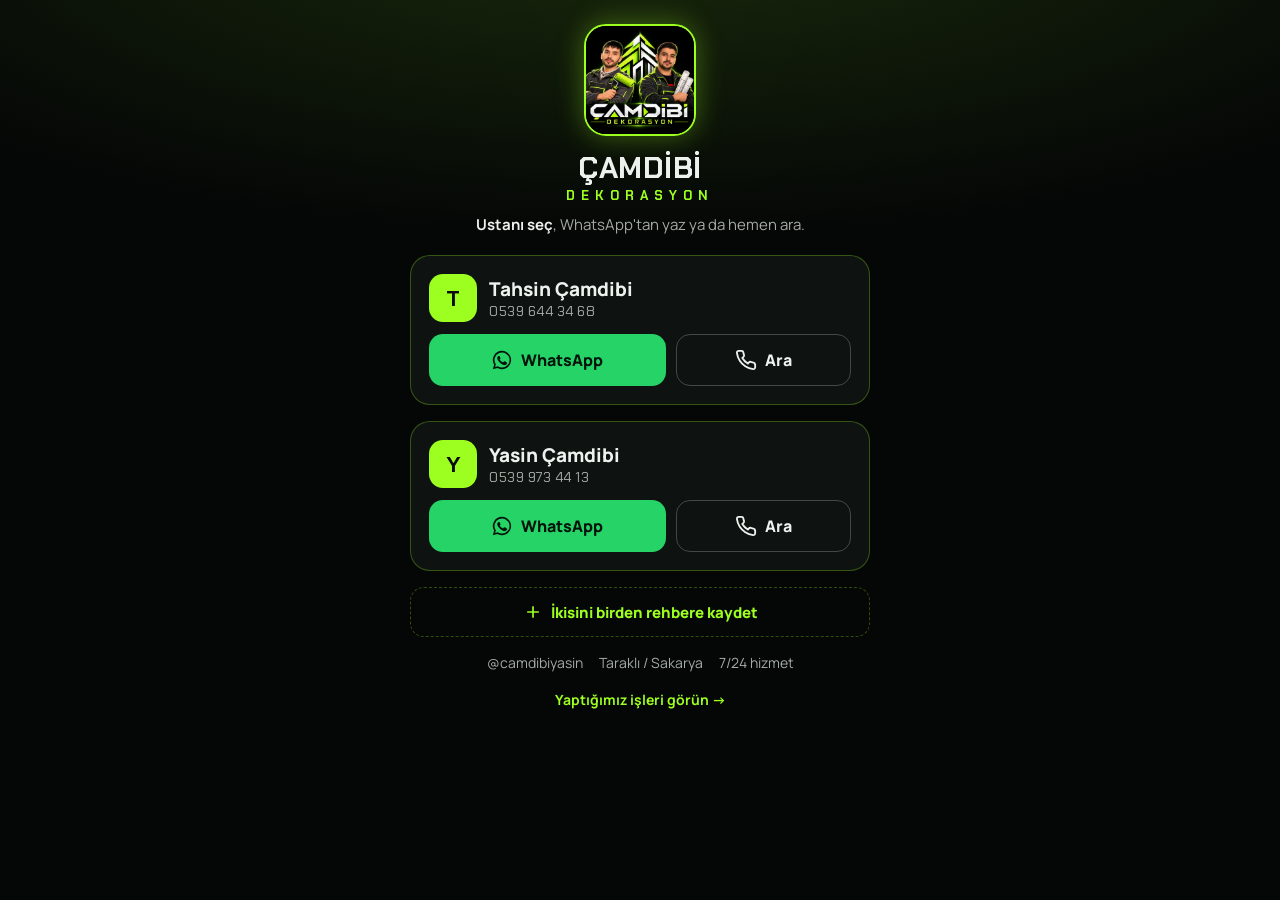
<file: iletisim/index.html>
<!doctype html>
<html lang="tr">
<head>
<meta charset="utf-8">
<meta name="viewport" content="width=device-width,initial-scale=1,viewport-fit=cover">
<title>Çamdibi Dekorasyon — İletişim</title>
<meta name="description" content="Çamdibi Dekorasyon ustalarına WhatsApp veya telefonla hemen ulaşın: Tahsin Çamdibi ve Yasin Çamdibi. Taraklı / Sakarya, 7/24.">
<meta name="theme-color" content="#050706">
<link rel="canonical" href="https://camdibi-dekorasyon.github.io/iletisim/">
<meta property="og:title" content="Çamdibi Dekorasyon — Ustanı seç, hemen yaz">
<meta property="og:image" content="https://camdibi-dekorasyon.github.io/assets/logo.jpg">
<link rel="preconnect" href="https://fonts.googleapis.com">
<link href="https://fonts.googleapis.com/css2?family=Chakra+Petch:wght@600;700&family=Manrope:wght@500;700;800&display=swap" rel="stylesheet">
<style>
  :root{--lime:#9dff1f;--bg:#050706;--card:#0e1311;--line:rgba(157,255,31,.28);--txt:#eef2ef;--mut:#a3aba6}
  *{box-sizing:border-box;margin:0;padding:0}
  html,body{background:var(--bg);color:var(--txt);font-family:Manrope,system-ui,sans-serif;min-height:100%}
  body{background:radial-gradient(120% 60% at 50% -10%,#1a2b0c 0%,var(--bg) 60%) fixed;padding:max(18px,env(safe-area-inset-top)) 16px 28px}
  .wrap{max-width:460px;margin:0 auto;display:flex;flex-direction:column;gap:16px}
  header{text-align:center;padding:6px 0 4px}
  header img{width:112px;height:112px;border-radius:22px;border:2px solid var(--lime);box-shadow:0 0 28px rgba(157,255,31,.35);object-fit:cover}
  h1{font-family:'Chakra Petch',sans-serif;font-size:30px;letter-spacing:.5px;margin-top:12px;line-height:1}
  h1 small{display:block;font-size:13px;letter-spacing:6px;color:var(--lime);margin-top:6px}
  .lead{color:var(--mut);font-size:15px;margin-top:12px}
  .lead b{color:var(--txt)}
  .usta{background:var(--card);border:1px solid var(--line);border-radius:20px;padding:18px;display:flex;flex-direction:column;gap:12px}
  .who{display:flex;align-items:center;gap:12px}
  .av{width:48px;height:48px;border-radius:14px;background:var(--lime);color:#0a0c0b;display:grid;place-items:center;font-family:'Chakra Petch',sans-serif;font-weight:700;font-size:22px;flex:none}
  .who h2{font-size:19px;font-weight:800}
  .who p{color:var(--mut);font-size:14px;font-family:'Chakra Petch',sans-serif;letter-spacing:.5px}
  .btns{display:grid;grid-template-columns:1.35fr 1fr;gap:10px}
  .b{display:flex;align-items:center;justify-content:center;gap:8px;min-height:52px;border-radius:14px;font-weight:800;font-size:16px;text-decoration:none}
  .wa{background:#25d366;color:#04140a}
  .tel{background:transparent;color:var(--txt);border:1.5px solid rgba(255,255,255,.22)}
  .b svg{width:22px;height:22px;flex:none}
  .save{background:transparent;border:1.5px dashed var(--line);color:var(--lime);min-height:50px;border-radius:14px;font-weight:800;font-size:15px;text-decoration:none;display:flex;align-items:center;justify-content:center;gap:8px}
  .info{display:flex;justify-content:center;flex-wrap:wrap;gap:8px 16px;color:var(--mut);font-size:14px}
  .info a{color:var(--mut);text-decoration:none}
  .info a:hover,.info a:focus-visible{color:var(--lime)}
  .site{display:block;text-align:center;color:var(--lime);font-weight:700;font-size:14px;text-decoration:none;margin-top:2px}
  a:focus-visible{outline:2px solid var(--lime);outline-offset:3px}
</style>
</head>
<body>
<main class="wrap">
  <header>
    <img src="../assets/logo.jpg" alt="Çamdibi Dekorasyon logosu">
    <h1>ÇAMDİBİ<small>DEKORASYON</small></h1>
    <p class="lead"><b>Ustanı seç</b>, WhatsApp'tan yaz ya da hemen ara.</p>
  </header>

  <section class="usta" aria-label="Tahsin Çamdibi">
    <div class="who"><div class="av" aria-hidden="true">T</div><div><h2>Tahsin Çamdibi</h2><p>0539 644 34 68</p></div></div>
    <div class="btns">
      <a class="b wa" href="https://wa.me/905396443468?text=Merhaba%20Tahsin%20Usta%2C%20dekorasyon%20i%C3%A7in%20bilgi%20almak%20istiyorum."><svg viewBox="0 0 24 24" fill="currentColor" aria-hidden="true"><path d="M12 2a10 10 0 0 0-8.6 15.1L2 22l5-1.3A10 10 0 1 0 12 2zm0 18.2a8.2 8.2 0 0 1-4.2-1.2l-.3-.2-3 .8.8-2.9-.2-.3A8.2 8.2 0 1 1 12 20.2zm4.5-6.1c-.2-.1-1.5-.7-1.7-.8s-.4-.1-.6.1-.7.8-.8 1-.3.2-.5.1a6.7 6.7 0 0 1-3.3-2.9c-.3-.4.3-.4.7-1.3.1-.2 0-.3 0-.4l-.8-1.8c-.2-.5-.4-.4-.6-.4h-.5a1 1 0 0 0-.7.3 3 3 0 0 0-.9 2.2 5.2 5.2 0 0 0 1.1 2.7 11.8 11.8 0 0 0 4.5 4c1.7.7 2.3.8 3.2.6a2.7 2.7 0 0 0 1.8-1.3 2.2 2.2 0 0 0 .2-1.3c-.1-.1-.3-.2-.5-.3z"/></svg>WhatsApp</a>
      <a class="b tel" href="tel:+905396443468"><svg viewBox="0 0 24 24" fill="none" stroke="currentColor" stroke-width="2" aria-hidden="true"><path d="M22 16.9v3a2 2 0 0 1-2.2 2 19.8 19.8 0 0 1-8.6-3.1 19.5 19.5 0 0 1-6-6A19.8 19.8 0 0 1 2.1 4.2 2 2 0 0 1 4.1 2h3a2 2 0 0 1 2 1.7c.1.9.4 1.8.7 2.7a2 2 0 0 1-.5 2.1L8 9.8a16 16 0 0 0 6 6l1.3-1.3a2 2 0 0 1 2.1-.4c.9.3 1.8.6 2.7.7a2 2 0 0 1 1.7 2z"/></svg>Ara</a>
    </div>
  </section>

  <section class="usta" aria-label="Yasin Çamdibi">
    <div class="who"><div class="av" aria-hidden="true">Y</div><div><h2>Yasin Çamdibi</h2><p>0539 973 44 13</p></div></div>
    <div class="btns">
      <a class="b wa" href="https://wa.me/905399734413?text=Merhaba%20Yasin%20Usta%2C%20dekorasyon%20i%C3%A7in%20bilgi%20almak%20istiyorum."><svg viewBox="0 0 24 24" fill="currentColor" aria-hidden="true"><path d="M12 2a10 10 0 0 0-8.6 15.1L2 22l5-1.3A10 10 0 1 0 12 2zm0 18.2a8.2 8.2 0 0 1-4.2-1.2l-.3-.2-3 .8.8-2.9-.2-.3A8.2 8.2 0 1 1 12 20.2zm4.5-6.1c-.2-.1-1.5-.7-1.7-.8s-.4-.1-.6.1-.7.8-.8 1-.3.2-.5.1a6.7 6.7 0 0 1-3.3-2.9c-.3-.4.3-.4.7-1.3.1-.2 0-.3 0-.4l-.8-1.8c-.2-.5-.4-.4-.6-.4h-.5a1 1 0 0 0-.7.3 3 3 0 0 0-.9 2.2 5.2 5.2 0 0 0 1.1 2.7 11.8 11.8 0 0 0 4.5 4c1.7.7 2.3.8 3.2.6a2.7 2.7 0 0 0 1.8-1.3 2.2 2.2 0 0 0 .2-1.3c-.1-.1-.3-.2-.5-.3z"/></svg>WhatsApp</a>
      <a class="b tel" href="tel:+905399734413"><svg viewBox="0 0 24 24" fill="none" stroke="currentColor" stroke-width="2" aria-hidden="true"><path d="M22 16.9v3a2 2 0 0 1-2.2 2 19.8 19.8 0 0 1-8.6-3.1 19.5 19.5 0 0 1-6-6A19.8 19.8 0 0 1 2.1 4.2 2 2 0 0 1 4.1 2h3a2 2 0 0 1 2 1.7c.1.9.4 1.8.7 2.7a2 2 0 0 1-.5 2.1L8 9.8a16 16 0 0 0 6 6l1.3-1.3a2 2 0 0 1 2.1-.4c.9.3 1.8.6 2.7.7a2 2 0 0 1 1.7 2z"/></svg>Ara</a>
    </div>
  </section>

  <a class="save" href="camdibi-dekorasyon.vcf" download><svg viewBox="0 0 24 24" width="20" height="20" fill="none" stroke="currentColor" stroke-width="2" aria-hidden="true"><path d="M12 5v14M5 12h14"/></svg>İkisini birden rehbere kaydet</a>

  <div class="info">
    <a href="https://instagram.com/camdibiyasin">@camdibiyasin</a>
    <span>Taraklı / Sakarya</span>
    <span>7/24 hizmet</span>
  </div>
  <a class="site" href="../">Yaptığımız işleri görün →</a>
</main>
</body>
</html>
</file>
